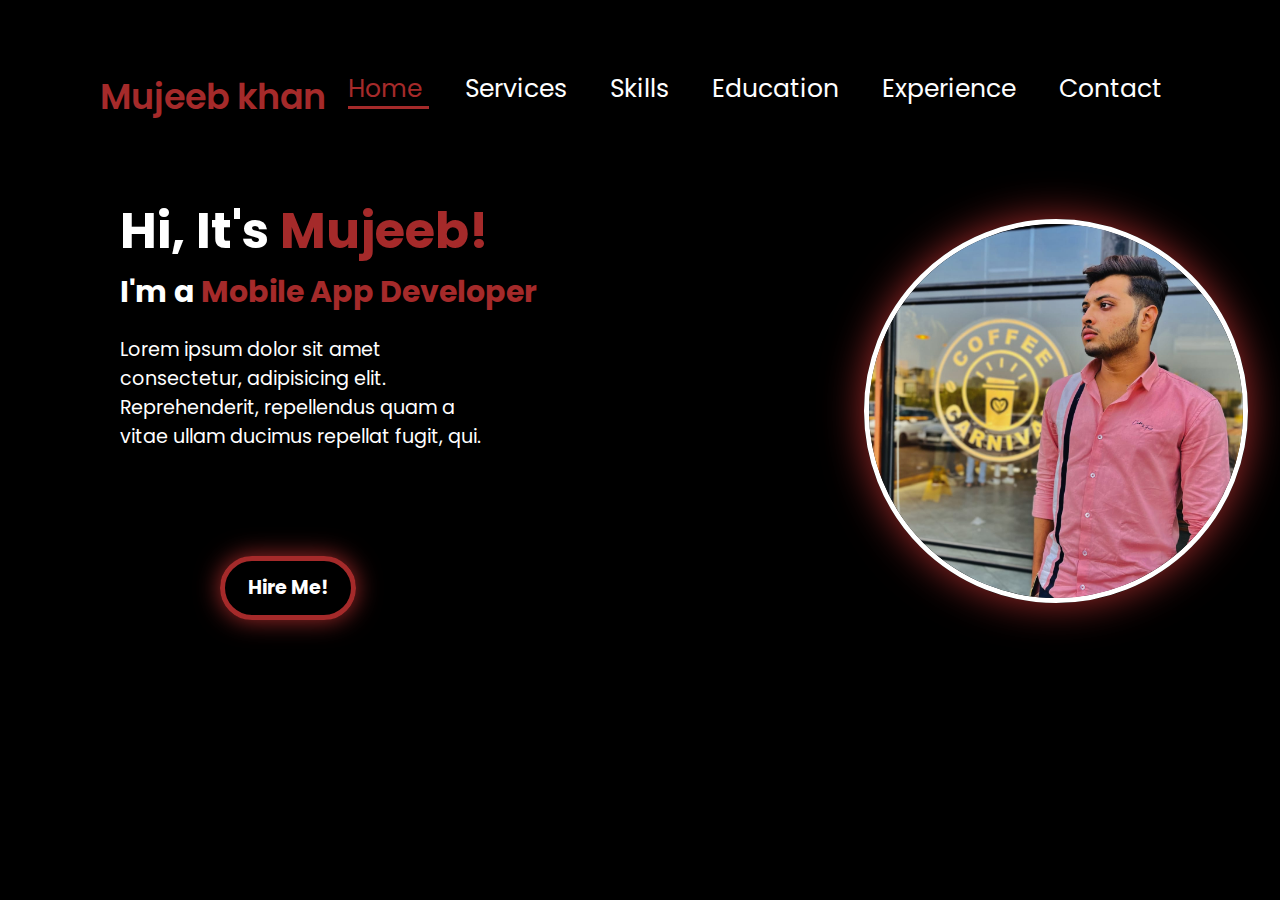
<file: index.html>
<!DOCTYPE html>
<html lang="en">
<head>
    <meta charset="UTF-8">
    <meta name="viewport" content="width=device-width, initial-scale=1.0">
    <title>Mujeeb Khan</title>
    
    <link rel="shortcut icon" href="./favicon.ico" type="image/x-icon">
    
    <link rel="stylesheet" href="https://cdnjs.cloudflare.com/ajax/libs/font-awesome/6.6.0/css/all.min.css" integrity="sha512-Kc323vGBEqzTmouAECnVceyQqyqdsSiqLQISBL29aUW4U/M7pSPA/gEUZQqv1cwx4OnYxTxve5UMg5GT6L4JJg==" crossorigin="anonymous" referrerpolicy="no-referrer" />
    
    <link rel="stylesheet" href="styles.css">
</head>
<body>

    <header class="header">
        
        <!-- <img src="" alt="Mujeeb Khan"> -->
        <p class="logo">Mujeeb khan</p>
        <nav>

            <a href="./index.html" class="active">
            Home
            </a>

            <a href="./services.html">
                Services
            </a>
            
            <a href="./skills.html">
                Skills
            </a>
            
            <a href="./eduction.html">
                Education
            </a>
            
            <a href="./experience.html">
                Experience
            </a>
            
            <a href="./contact.html">
                Contact
            </a>

        </nav>
    </header>       
    <section>
        <div class="main-content">
            <h1>Hi, It's <span class="name">Mujeeb!</span></h1>
            <h3>I'm a <span class="position"></span></h3>
        </div>

        <div>
            <p class="content">
                Lorem ipsum dolor sit amet consectetur, adipisicing elit. Reprehenderit, repellendus quam a vitae ullam ducimus repellat fugit, qui.
            </p>
        </div>

        <div class="social-icons">
            <a href="https://www.linkedin.com/in/mujeeb-khan-pathan/" ><i class="fa-brands fa-linkedin"></i></a>
            <a href="https://github.com/Mujeebkhan-it"><i class="fa-brands fa-github"></i></a>
            <a href="https://web.snapchat.com/"><i class="fa-brands fa-snapchat"></i></a>
            <a href="https://www.instagram.com/mujeeb_khan._/?hl=en"><i class="fa-brands fa-instagram"></i></a>
        </div>

        <a href="./contact.html" class="btn">Hire Me!</a>

        <div class="image">
            <img src="./img.jpeg" alt="image" class="img">
        </div>
    </section> 
</body>
</html>
</file>
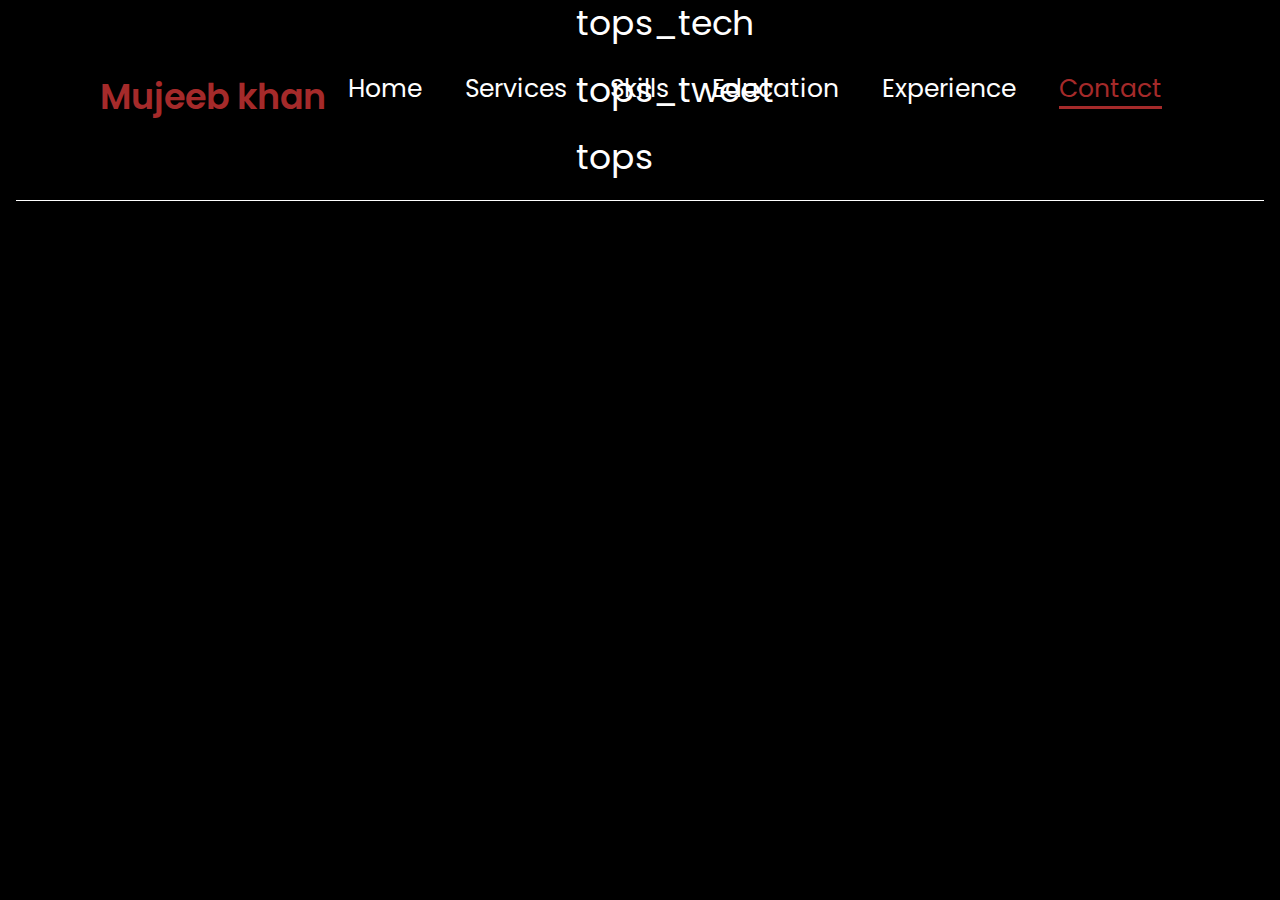
<file: contact.html>
<!DOCTYPE html>
<html lang="en">
<head>
    <meta charset="UTF-8">
    <meta name="viewport" content="width=device-width, initial-scale=1.0">
    <title>Mujeeb Khan</title>
    <link rel="shortcut icon" href="favicon.ico" type="image/x-icon">
    <link rel="stylesheet" href="https://cdnjs.cloudflare.com/ajax/libs/font-awesome/6.6.0/css/all.min.css" integrity="sha512-Kc323vGBEqzTmouAECnVceyQqyqdsSiqLQISBL29aUW4U/M7pSPA/gEUZQqv1cwx4OnYxTxve5UMg5GT6L4JJg==" crossorigin="anonymous" referrerpolicy="no-referrer" />
    <link rel="stylesheet" href="styles.css">
</head>
<body>
    <header>
        <!-- <img src="" alt="Mujeeb Khan"> -->
        <p class="logo">Mujeeb khan</p>
        <nav>
            
            <a href="./index.html">
            Home
            </a>

            <a href="./services.html">
                Services
            </a>
            
            <a href="./skills.html">
                Skills
            </a>
            
            <a href="./eduction.html">
                Education
            </a>
            
            <a href="./experience.html">
                Experience
            </a>
            
            <a href="./contact.html" class="active">
                Contact
            </a>

        </nav>
    </header>
    <section>
        
       
        <div class="contact">
            <a href="#"><i class="fa-brands fa-github"></i></a>
            <a href="#"><i class="fa-brands fa-snapchat"></i></a>
            <a href="#"><i class="fa-brands fa-instagram"></i></a>
            <a href="#"><i class="fa-brands fa-linkedin"></i></a>
        </div>
       
        <div class="user">
            <a href="#">Tops Tech</a>
            <a href="#">tops_tech</a>
            <a href="#">tops_tweet</a>
            <a href="#">tops</a>
        </div>

        <center>
            <hr class="rule">
        </center>

        <center>
            <div class="map">
                <iframe src="https://www.google.com/maps/embed?pb=!1m18!1m12!1m3!1d3672.03537878961!2d72.55352257509176!3d23.022473179173865!2m3!1f0!2f0!3f0!3m2!1i1024!2i768!4f13.1!3m3!1m2!1s0x395e84e4bfa79743%3A0x43212da3ecbdfed3!2sSilver%20Touch%20Technologies%20Limited!5e0!3m2!1sen!2sin!4v1726565021069!5m2!1sen!2sin" width="1200" height="450" style="border:0;" allowfullscreen="" loading="lazy" referrerpolicy="no-referrer-when-downgrade"></iframe>
            </div>
        </center>
    </section>
</body>
</html>
</file>
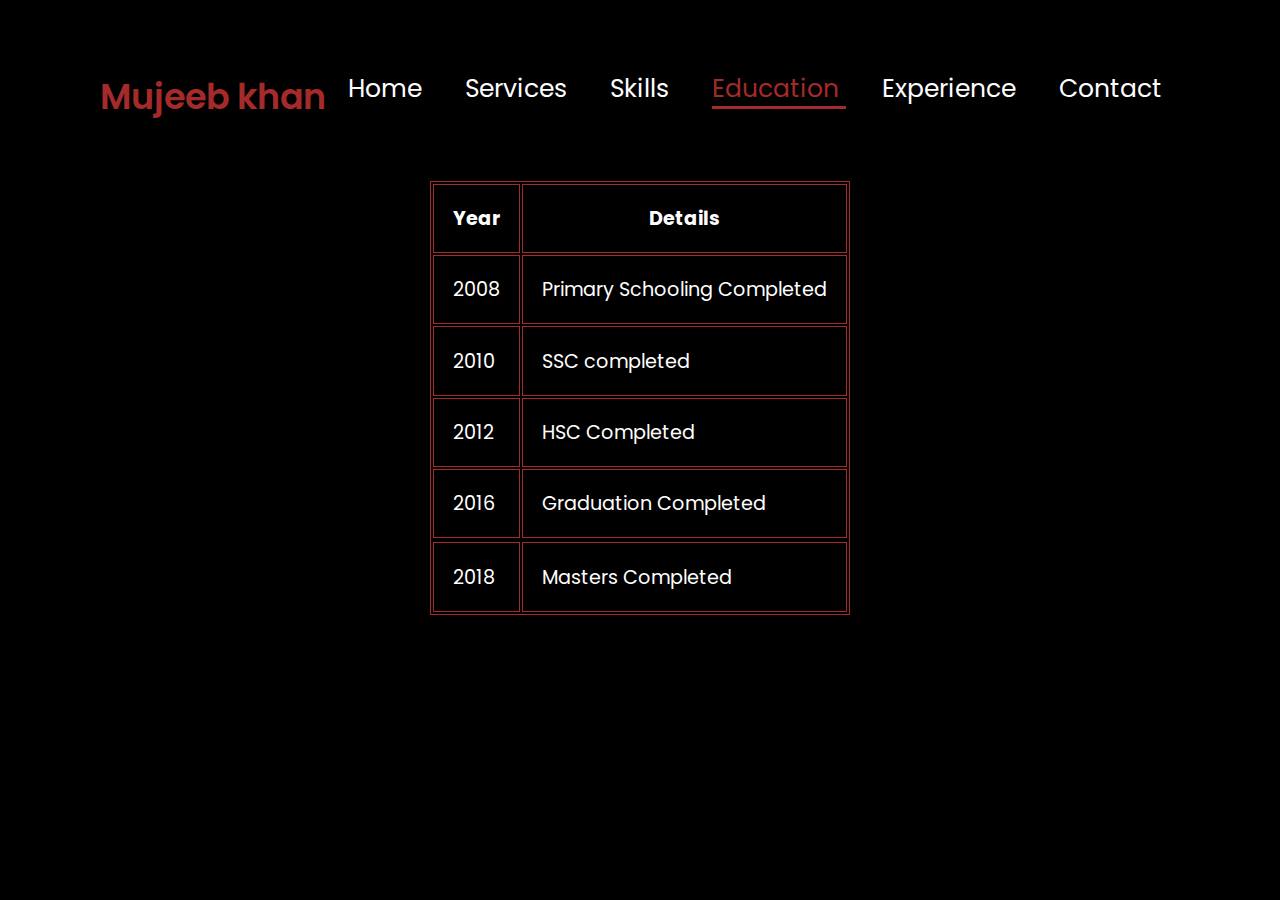
<file: eduction.html>
<!DOCTYPE html>
<html lang="en">
<head>
    <meta charset="UTF-8">
    <meta name="viewport" content="width=device-width, initial-scale=1.0">
    <title>Mujeeb Khan</title>
    <link rel="shortcut icon" href="favicon.ico" type="image/x-icon">
    <link rel="stylesheet" href="styles.css">
</head>
<body>
    <header>
        <!-- <img src="" alt="Mujeeb Khan"> -->
        <p class="logo">Mujeeb khan</p>
        <nav>
            
            <a href="./index.html">
            Home
            </a>

            <a href="./services.html">
                Services
            </a>
            
            <a href="./skills.html">
                Skills
            </a>
            
            <a href="./eduction.html" class="active">
                Education
            </a>
            
            <a href="./experience.html">
                Experience
            </a>
            
            <a href="./contact.html">
                Contact
            </a>

        </nav>
    </header>

    <section>
        <center>
            <table class="education">
                <thead>
                    <th>Year</th>
                    <th>Details</th>
                </thead>
                <tbody>
                    <tr>
                        <td>2008</td>
                        <td>Primary Schooling Completed</td>
                    </tr>
                    
                    <tr>
                        <td>2010</td>
                        <td>SSC completed</td>
                    </tr>
                    
                    <tr>
                        <td>2012</td>
                        <td>HSC Completed</td>
                    </tr>
                    
                    <tr>
                        <td>2016</td>
                        <td>Graduation Completed</td>
                    </tr>

                    <tr></tr>
                        <td>2018</td>
                        <td>Masters Completed</td>
                    </tr>
                </tbody>

            </table>

        </center>
        
    </section>
</body>
</html>
</file>
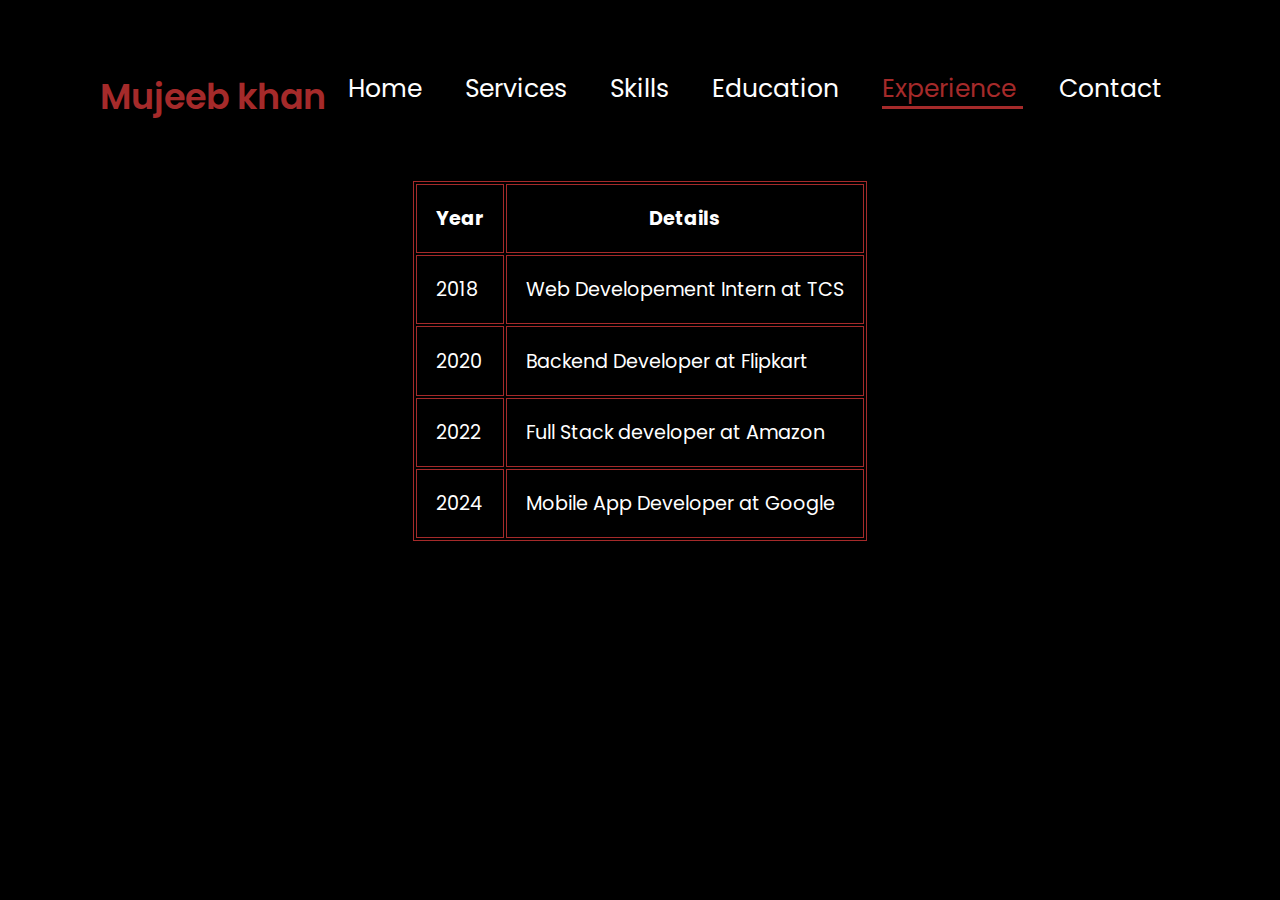
<file: experience.html>
<!DOCTYPE html>
<html lang="en">
<head>
    <meta charset="UTF-8">
    <meta name="viewport" content="width=device-width, initial-scale=1.0">
    <title>Mujeeb Khan</title>
    <link rel="shortcut icon" href="favicon.ico" type="image/x-icon">
    <link rel="stylesheet" href="styles.css">
</head>
<body>
    <header>
        <!-- <img src="" alt="Mujeeb Khan"> -->
        <p class="logo">Mujeeb khan</p>
        <nav>
            
            <a href="./index.html">
            Home
            </a>

            <a href="./services.html">
                Services
            </a>
            
            <a href="./skills.html">
                Skills
            </a>
            
            <a href="./eduction.html">
                Education
            </a>
            
            <a href="./experience.html" class="active">
                Experience
            </a>
            
            <a href="./contact.html">
                Contact
            </a>

        </nav>
    </header>
    <section>

        <center>
            
            <table class="education">
                
                <thead>
                    <th>Year</th>
                    <th>Details</th>
                </thead>

                <tbody>
                    <tr>
                        <td>2018</td>
                        <td>Web Developement Intern at TCS</td>
                    </tr>
                    
                    <tr>
                        <td>2020</td>
                        <td>Backend Developer at Flipkart</td>
                    </tr>
                    
                    <tr>
                        <td>2022</td>
                        <td>Full Stack developer at Amazon</td>
                    </tr>
                    
                    <tr>
                        <td>2024</td>
                        <td>Mobile App Developer at Google</td>
                    </tr>
                    
                </tbody>

            </table>

        </center>
    </section>
</body>
</html>
</file>
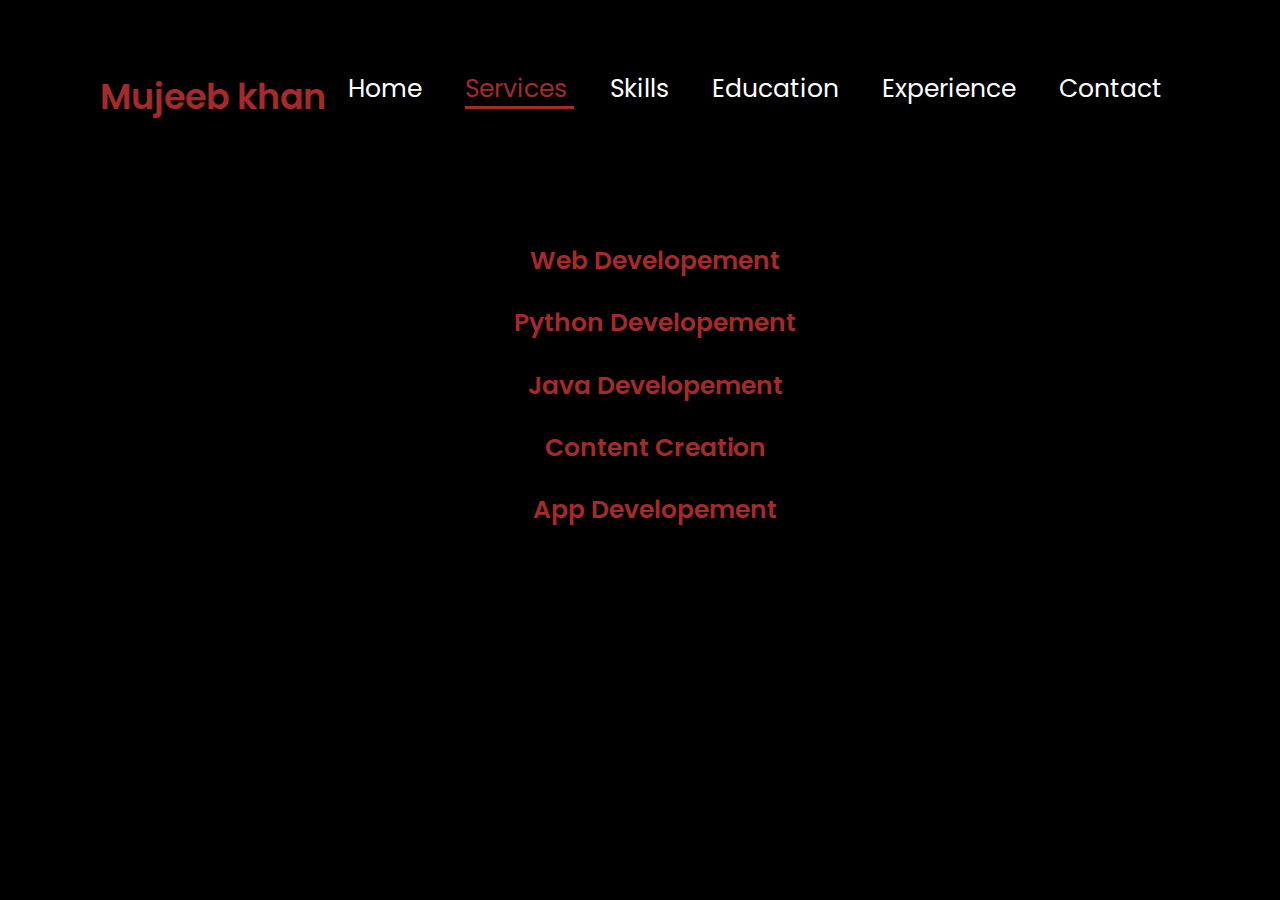
<file: services.html>
<!DOCTYPE html>
<html lang="en">
<head>
    <meta charset="UTF-8">
    <meta name="viewport" content="width=device-width, initial-scale=1.0">
    <title>Mujeeb Khan</title>
    <link rel="shortcut icon" href="favicon.ico" type="image/x-icon">
    <link rel="stylesheet" href="styles.css">
</head>
<body>
    <header>
        <!-- <img src="" alt="Mujeeb Khan"> -->
        <p class="logo">Mujeeb khan</p>
        <nav>
            
            <a href="./index.html">
            Home
            </a>

            <a href="./services.html" class="active">
                Services
            </a>
            
            <a href="./skills.html">
                Skills
            </a>
            
            <a href="./eduction.html">
                Education
            </a>
            
            <a href="./experience.html">
                Experience
            </a>
            
            <a href="./contact.html">
                Contact
            </a>

        
        </nav>
    </header>
    <section>
        <center>
        <ul class="service">
            <li><i class="fa-solid fa-globe"></i><span>Web Developement</span></li>
            <li><i class="fa-brands fa-python"></i><span>Python Developement</span></li>
            <li><i class="fa-brands fa-java"></i><span>Java Developement</span></li>
            <li><i class="fa-solid fa-camera"></i><span>Content Creation</span></li>
            <li><i class="fa-brands fa-android"></i><span>App Developement</span></li>
        </ul>
        </center>
    </section>
</body>
</html>
</file>
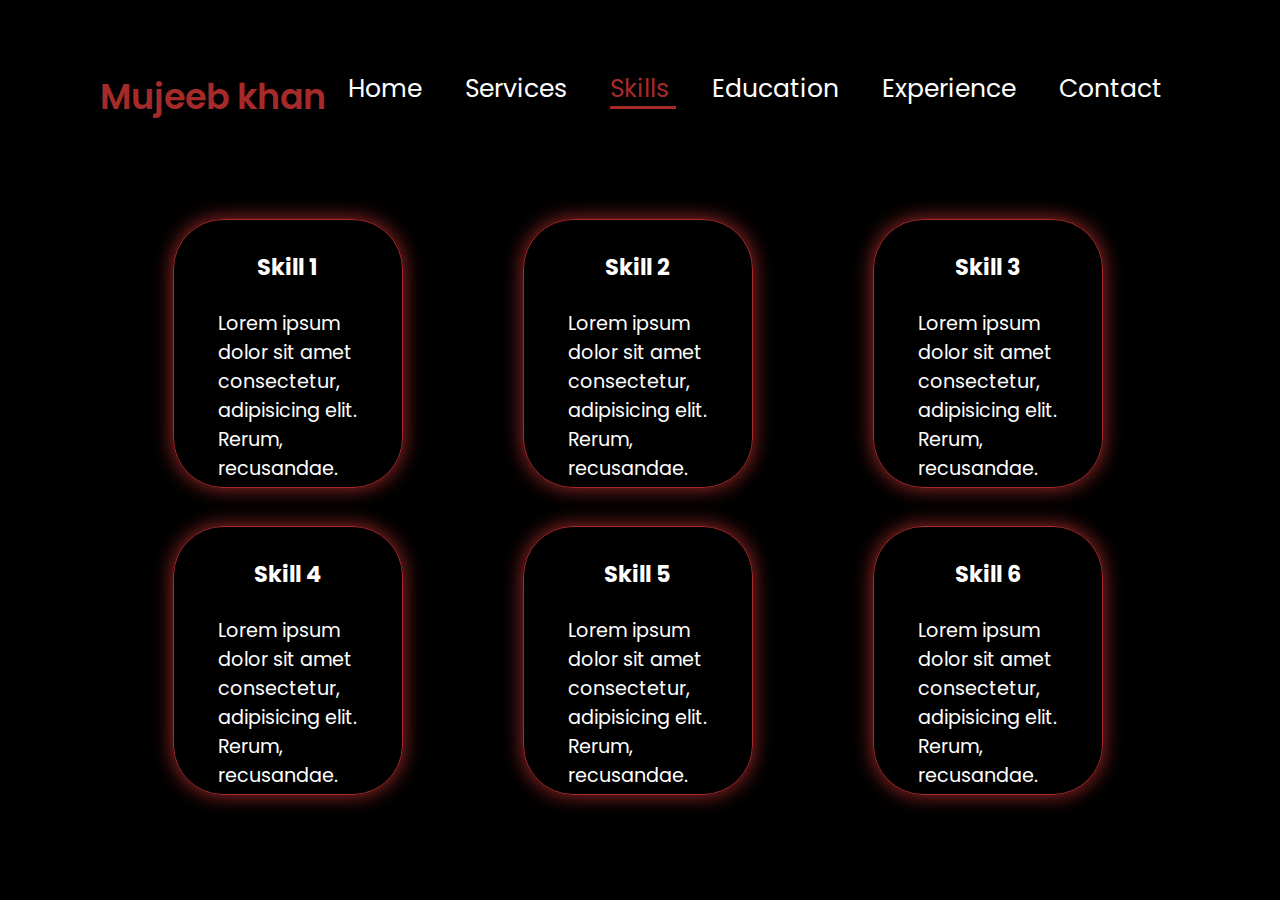
<file: skills.html>
<!DOCTYPE html>
<html lang="en">
<head>
    <meta charset="UTF-8">
    <meta name="viewport" content="width=device-width, initial-scale=1.0">
    <title>Mujeeb Khan</title>
    <link rel="shortcut icon" href="favicon.ico" type="image/x-icon">
    <link rel="stylesheet" href="styles.css">
</head>
<body>
    <header>
        <!-- <img src="" alt="Mujeeb Khan"> -->
        <p class="logo">Mujeeb khan</p>
        <nav>
            
            <a href="./index.html">
            Home
            </a>

            <a href="./services.html">
                Services
            </a>
            
            <a href="./skills.html" class="active">
                Skills
            </a>
            
            <a href="./eduction.html">
                Education
            </a>
            
            <a href="./experience.html">
                Experience
            </a>
            
            <a href="./contact.html">
                Contact
            </a>

        </nav>
    </header>

    <section>
    <div class="skill-container">
        <div id="item2"><h3>Skill 1</h3><p>Lorem ipsum dolor sit amet consectetur, adipisicing elit. Rerum, recusandae.</p></div>
        <div id="item1"><h3>Skill 2</h3><p>Lorem ipsum dolor sit amet consectetur, adipisicing elit. Rerum, recusandae.</p></div>
        <div id="item3"><h3>Skill 3</h3><p>Lorem ipsum dolor sit amet consectetur, adipisicing elit. Rerum, recusandae.</p></div>
        <div id="item4"><h3>Skill 4</h3><p>Lorem ipsum dolor sit amet consectetur, adipisicing elit. Rerum, recusandae.</p></div>
        <div id="item5"><h3>Skill 5</h3><p>Lorem ipsum dolor sit amet consectetur, adipisicing elit. Rerum, recusandae.</p></div>
        <div id="item6"><h3>Skill 6</h3><p>Lorem ipsum dolor sit amet consectetur, adipisicing elit. Rerum, recusandae.</p></div>
    </div>
    </section>
</body>
</html>
</file>
<file: styles.css>
@import url('https://fonts.googleapis.com/css2?family=Poppins:ital,wght@0,100;0,200;0,300;0,400;0,500;0,600;0,700;0,800;0,900;1,100;1,200;1,300;1,400;1,500;1,600;1,700;1,800;1,900&display=swap');

/* Home page css */

*
{
    margin: 0;
    padding: 0;
    box-sizing: border-box;
    font-family: poppins, sans-serif;
    border: none;
    text-decoration: none;
}

html
{
    font-size: 1.2rem;
}

body
{
    background-color: black;
    color: white;
}

header
{
    margin-top: 80px;
    display: flex;
    justify-content: space-between;
    margin-top: 70px;
    margin-left: 100px;
    margin-right: 100px;

}

.logo
{
    font-size: 35px;
    font-weight: 600;
    color: brown;
    transition: 0.5 ease;
}

.logo:hover
{
    transform: scale(1.1);
    /* text-shadow: 0 1px 15px rgb(70, 215, 255); */
}

nav a
{
    font-size: 25px;
    color: white;
    margin: 18px;
    border-bottom: 3px solid transparent;
    transition: 0.5s ease;
}

nav a.active,nav a:hover
{
    border-bottom: 3px solid brown;
    color: brown;
}

.main-content
{
    margin-top: 70px;
    margin-left: 120px;
}

.main-content span
{
    color: brown;
}

.main-content h1,.name
{
    font-size: 50px;
}

.main-content h3,.position
{
    font-size: 30px;
}

.content
{
    margin-top: 20px;
    width: 20rem;
    margin-left: 120px;
}

.social-icons
{
    margin-left: 120px;
    margin-top: 30px;
    margin-bottom: 1.7rem;
}

.social-icons i
{
    color: white;
    padding: 1.1rem;
    font-size: 40px;
    transition: 0.5 ease;
}

.social-icons i:hover
{
    color: brown;
    text-shadow: 0px 0px 25px blue;
    transform: scale(1.3);
}

.btn
{
    font-weight: 700;
    margin-left: 220px;
    border: 5px solid brown;
    color: white;
    padding-left: 1.2rem;
    padding-right: 1.2rem;
    box-shadow: 0px 0px 25px brown;
    padding-top: 0.7rem;
    padding-bottom: 0.7rem;
    border-radius: 50px;
    transition: 0.5s ease;
}

.btn:hover
{
    border: 5px solid blue;
    box-shadow: 0px 0px 25px blue; 
}

.image
{
    margin-left: 45rem;
    margin-top: -20rem;
    
}

.image img
{
    position: absolute;
    height: 20rem;
    width: 20rem; 
    border: 5px solid white;
    box-shadow: 0px 0px 40px brown;
    border-radius: 50%;
    transition: 0.5s ease;
}

.image img:hover
{
    box-shadow: 0px 0px 40px blue;
    transform: scale(1.03);
}

.position::before
{
    content : "Mobile App Developer";
    animation: words 20s infinite; 
}

.position ::after
{
    content: "";
}

@keyframes words
{
    0% , 25%
    {
        content: "Flutter Developer";
    }

    25% , 50%
    {
        content: "React-Native Developer";
    }

    50% , 75%
    {
        content: "Android Developer";
    }

    75% , 100%
    {
        content: "iOS Developer ";
    }
}



@media(max-width:415px)
{
    body
    {
        background-color: white;
        color: black;
    };

    .logo   
    {
    font-size: 20px;
    font-weight: 600;
    color: brown;
    transition: 0.5 ease;
    };

    header
    {
    display: flex;
    justify-content: space-between;
    margin-top: 70px;
    margin-left: 110px;
    margin-right: 100px;
    }

    nav 
    {
        display: none;
    };

    .main-content
    {
        margin-left: 15px;
        width: 315px;
    }
    
    .main-content h3,.main-content h3 span
    {
        font-size: 10px;
    }
    
    .content
    {
        margin-left: 15px;
        width: 220px;
    }

    .image
    {
        margin-top: 1rem;
        margin-left: 30px;
    }

    .image img
    {
        height: 12rem;
        width: 12rem; 
        border: 5px solid white;
        box-shadow: 0px 0px 40px brown;
        border-radius: 50%;
        transition: 0.5s ease;
        position: absolute;
    }

    .btn
    {
        position: absolute;
        margin-left: 85px;
        margin-top: 290px;
        border: 5px solid brown;
        color: brown;
        padding-left: 1.2rem;
        padding-right: 1.2rem;
        box-shadow: 0px 0px 25px brown;
        padding-top: 6px;
        padding-bottom: 4.5px;
        border-radius: 50px;
        transition: 0.5s ease;
        font-weight: 700;
    }

    .social-icons
    {
        display: none;
    }

}


/* service page */
.service
{
    margin-top: 6rem;
}
.service i
{
    font-size: 1.5rem;
    margin-right: 30px;
}
.service li
{
    color: brown;
    font-size: 25px;
    font-weight: 600;
    margin-bottom: 1rem;
    transition: 0.5s ease;
}
.service li:hover
{
    color: blue;
    transform: scale(1.1);
    text-shadow: 0px 0px 35px brown;
    cursor: pointer;
}


/* Skills page css */
.skill-container
{
    display: grid;
    grid-template-columns: 1fr 1fr 1fr;
    grid-gap: 2rem;
    margin-top: 5rem;
    margin-left: 9rem;
    margin-right: 5rem;
}

.skill-container div
{
    border: 1px solid brown;
    border-radius: 50px;
    width: 12rem;
    height: 14rem;
    transition: 0.5s ease;
    box-shadow: 0px 0px 20px brown;
}

.skill-container div:hover
{
    transform: scale(1.1);
    box-shadow: 0px 0px 20px blue;
    border: 1px solid blue;
}

.skill-container div h3
{
    text-align: center;
    padding-top: 30px;
}

.skill-container div p
{
    width: 10rem;
    padding-left: 1rem;
    padding-right: 1rem;
    margin-left: 25px;
    margin-top: 25px;
}



/* Education page */
.education td,th
{
    border: 1px solid brown;
    padding: 1rem;
}

.education
{
    border : 1px solid brown;
    margin-top: 3rem;
}


/* contact page*/

.contact
{
    margin-top: 4rem;
}

.contact i
{
    font-size: 2.1rem;
    color: white;
    display: block;
    margin-bottom: 25px;
    margin-left: 25rem;
}

.user
{
    margin-left: 5rem;
    margin-top: -14rem;
    position: absolute;
}

.user a
{
    font-size: 1.8rem;
    color: white;
    display: block;
    margin-bottom: 16px;
    margin-left: 25rem;
}

.rule
{
    margin-top: 3rem;
    width: 65rem;
    height: 1px;
    background-color:white;
}

.map
{
    margin-top: 3rem;
    margin-bottom: 3rem;
}
</file>
